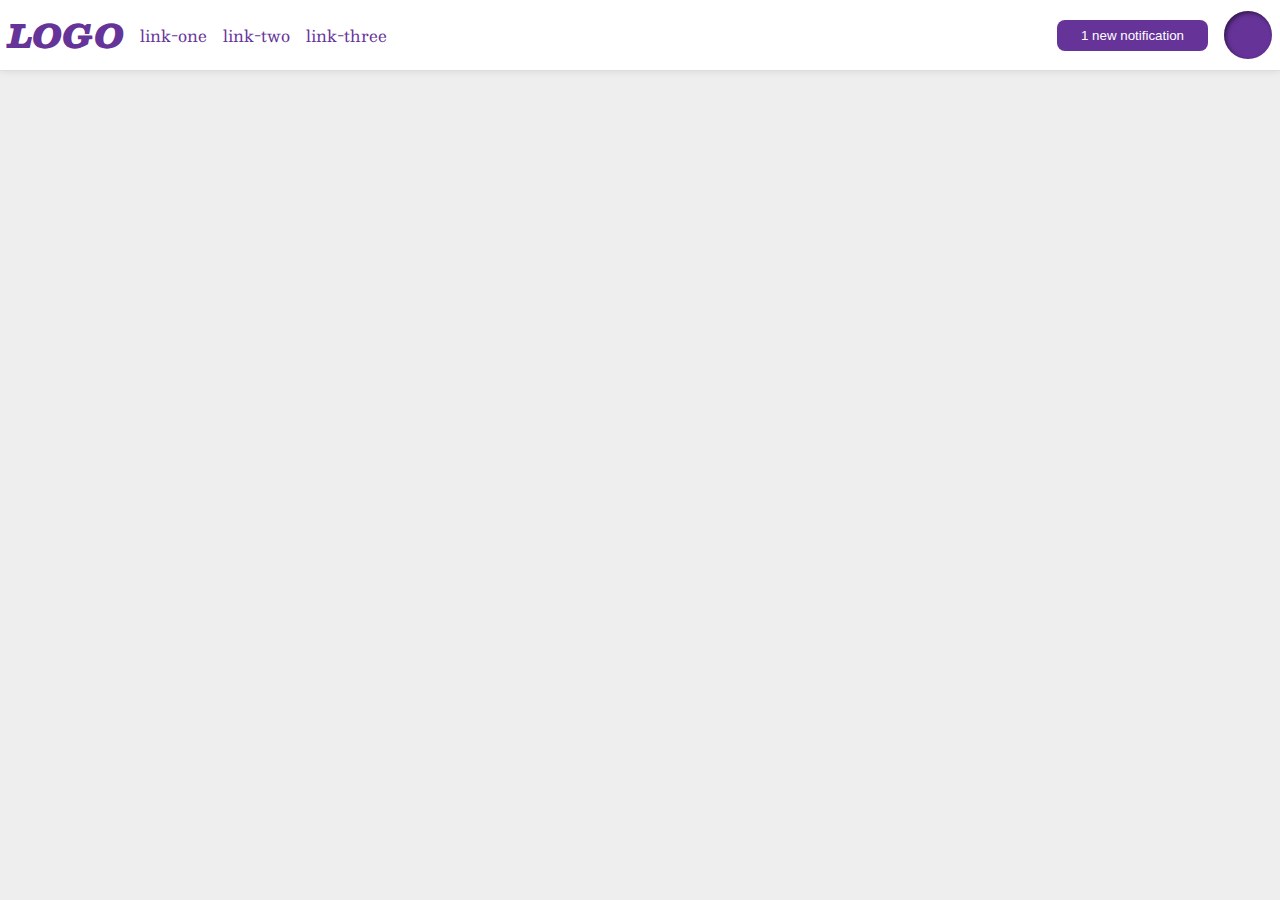
<file: flex/03-flex-header-2/index.html>
<!DOCTYPE html>
<html lang="en">
  <head>
    <meta charset="UTF-8">
    <meta http-equiv="X-UA-Compatible" content="IE=edge">
    <meta name="viewport" content="width=device-width, initial-scale=1.0">
    <title>Flex Header 2</title>
    <link rel="stylesheet" href="style.css">
  </head>
  <body>
    <div class="header">
      <div class="left"> 
        <div class="logo">
          LOGO
        </div>
        <ul class="links">
          <li><a href="https://google.com">link-one</a></li>
          <li><a href="https://google.com">link-two</a></li>
          <li><a href="https://google.com">link-three</a></li>
        </ul>
      </div>
      <div class="right"> 
        <button class="notifications">
          1 new notification
        </button>
        <div class="profile-image"></div>
      </div>
    </div>
  </body>
</html>
</file>
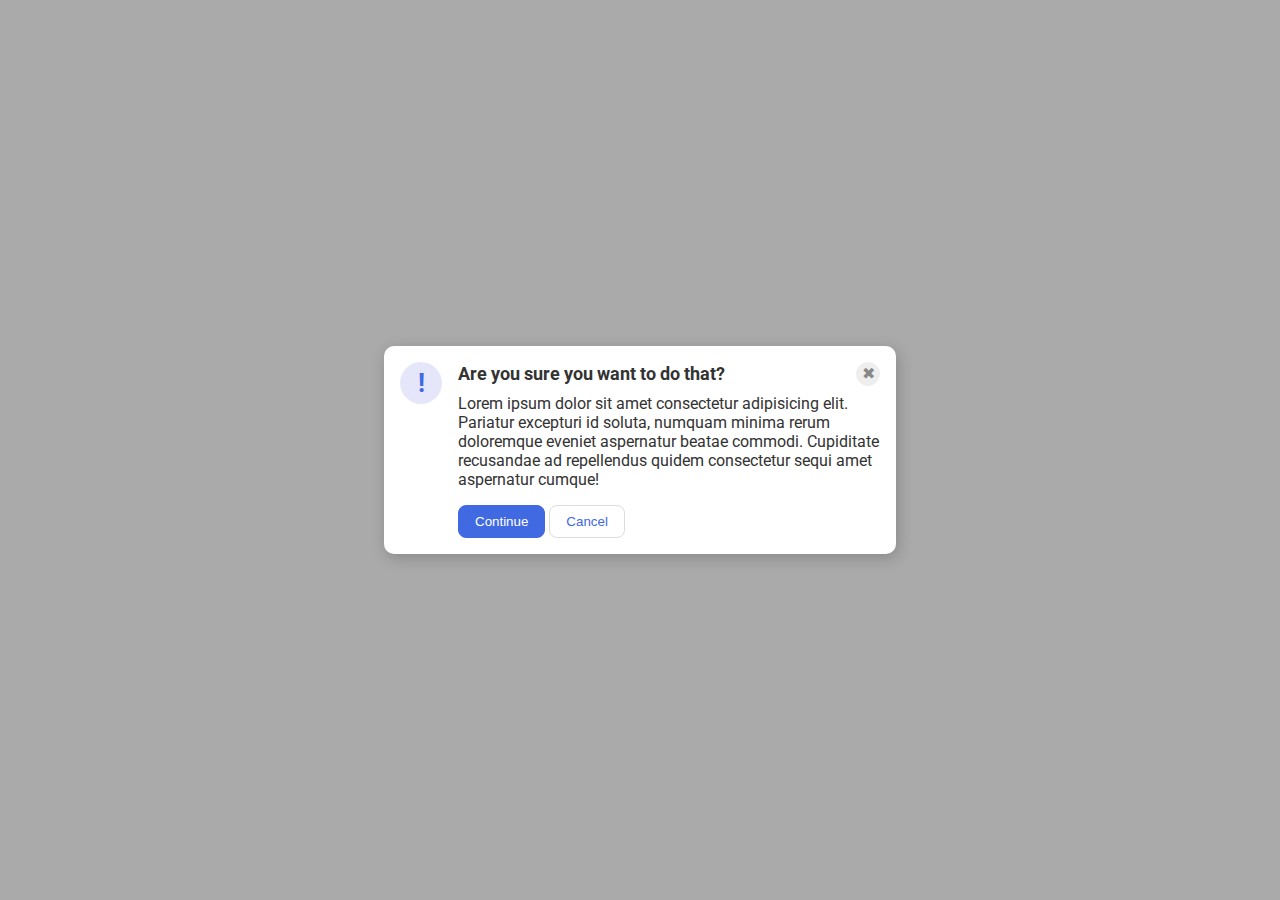
<file: flex/05-flex-modal/index.html>
<!DOCTYPE html>
<html lang="en">
  <head>
    <meta charset="UTF-8">
    <meta http-equiv="X-UA-Compatible" content="IE=edge">
    <meta name="viewport" content="width=device-width, initial-scale=1.0">
    <link rel="stylesheet" href="style.css">
    <title>Modal</title>
  </head>
  <body>
    <div class="modal">
      <div class="icon">!</div>
      <div class="right">
        <div class="header">Are you sure you want to do that?
          <button class="close-button">✖</button>
        </div>
        <div class="text">Lorem ipsum dolor sit amet consectetur adipisicing elit. Pariatur excepturi id soluta, numquam minima rerum doloremque eveniet aspernatur beatae commodi. Cupiditate recusandae ad repellendus quidem consectetur sequi amet aspernatur cumque!</div>
        <button class="continue">Continue</button>
        <button class="cancel">Cancel</button>
      </div>
    </div>
  </body>
</html>
</file>
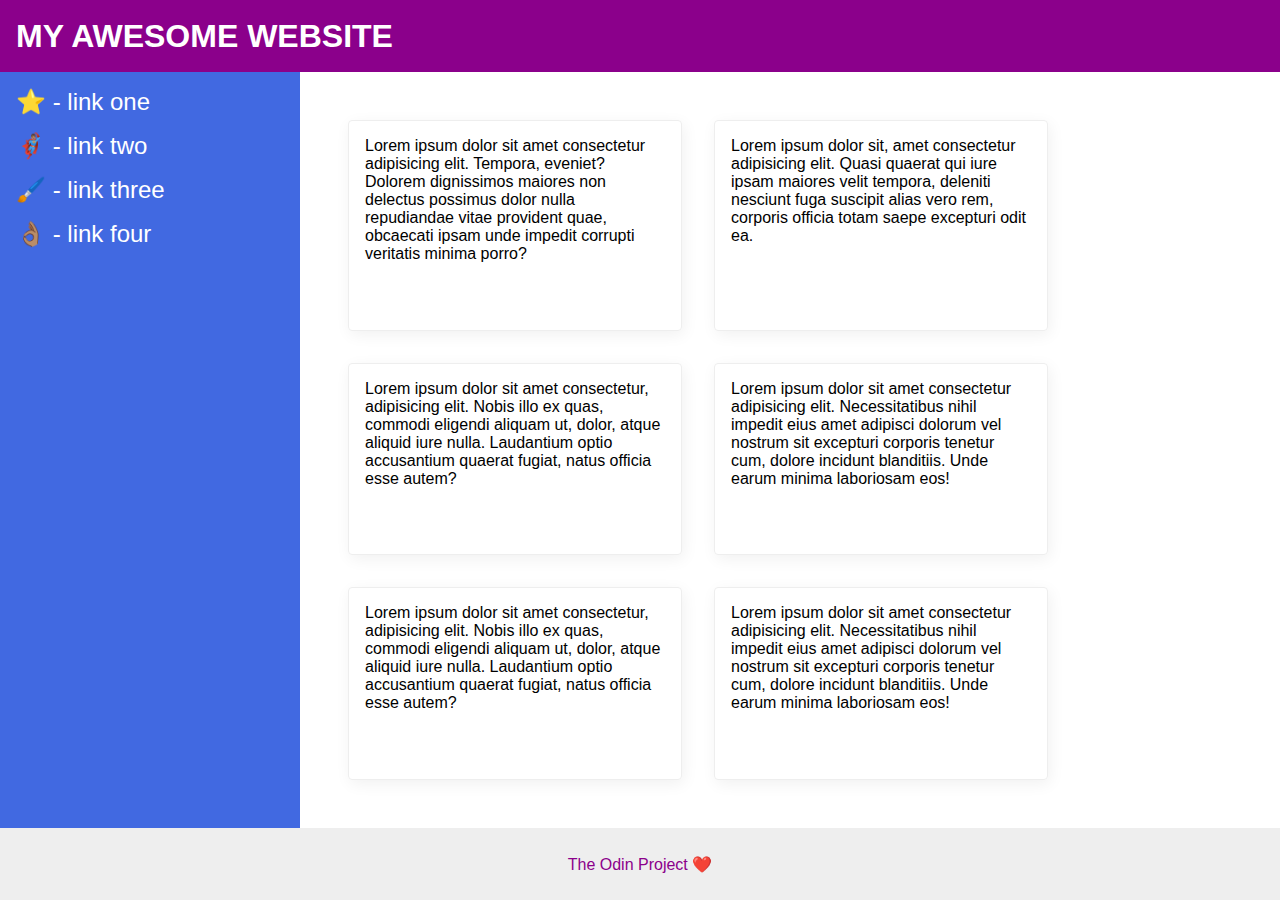
<file: flex/07-flex-layout-2/index.html>
<!DOCTYPE html>
<html lang="en">
  <head>
    <meta charset="UTF-8">
    <meta http-equiv="X-UA-Compatible" content="IE=edge">
    <meta name="viewport" content="width=device-width, initial-scale=1.0">
    <title>The Holy Grail</title>
    <link rel="stylesheet" href="style.css">
  </head>
  <body>
    <div class="header">
      MY AWESOME WEBSITE
    </div>
    
    <div class="content">
      <div class="sidebar">
        <ul>
          <li><a href="#">⭐ - link one</a></li>
          <li><a href="#">🦸🏽‍♂️ - link two</a></li>
          <li><a href="#">🖌️ - link three</a></li>
          <li><a href="#">👌🏽 - link four</a></li>
        </ul>
      </div>
  
      <div class="cards"> 
        <div class="card">Lorem ipsum dolor sit amet consectetur adipisicing elit. Tempora, eveniet? Dolorem dignissimos maiores non delectus possimus dolor nulla repudiandae vitae provident quae, obcaecati ipsam unde impedit corrupti veritatis minima porro?</div>
        <div class="card">Lorem ipsum dolor sit, amet consectetur adipisicing elit. Quasi quaerat qui iure ipsam maiores velit tempora, deleniti nesciunt fuga suscipit alias vero rem, corporis officia totam saepe excepturi odit ea.</div>
        <div class="card">Lorem ipsum dolor sit amet consectetur, adipisicing elit. Nobis illo ex quas, commodi eligendi aliquam ut, dolor, atque aliquid iure nulla. Laudantium optio accusantium quaerat fugiat, natus officia esse autem?</div>
        <div class="card">Lorem ipsum dolor sit amet consectetur adipisicing elit. Necessitatibus nihil impedit eius amet adipisci dolorum vel nostrum sit excepturi corporis tenetur cum, dolore incidunt blanditiis. Unde earum minima laboriosam eos!</div>
        <div class="card">Lorem ipsum dolor sit amet consectetur, adipisicing elit. Nobis illo ex quas, commodi eligendi aliquam ut, dolor, atque aliquid iure nulla. Laudantium optio accusantium quaerat fugiat, natus officia esse autem?</div>
        <div class="card">Lorem ipsum dolor sit amet consectetur adipisicing elit. Necessitatibus nihil impedit eius amet adipisci dolorum vel nostrum sit excepturi corporis tenetur cum, dolore incidunt blanditiis. Unde earum minima laboriosam eos!</div>  
      </div>
    </div>
    
    <div class="footer">
      The Odin Project ❤️
    </div>
  </body>
</html>
</file>
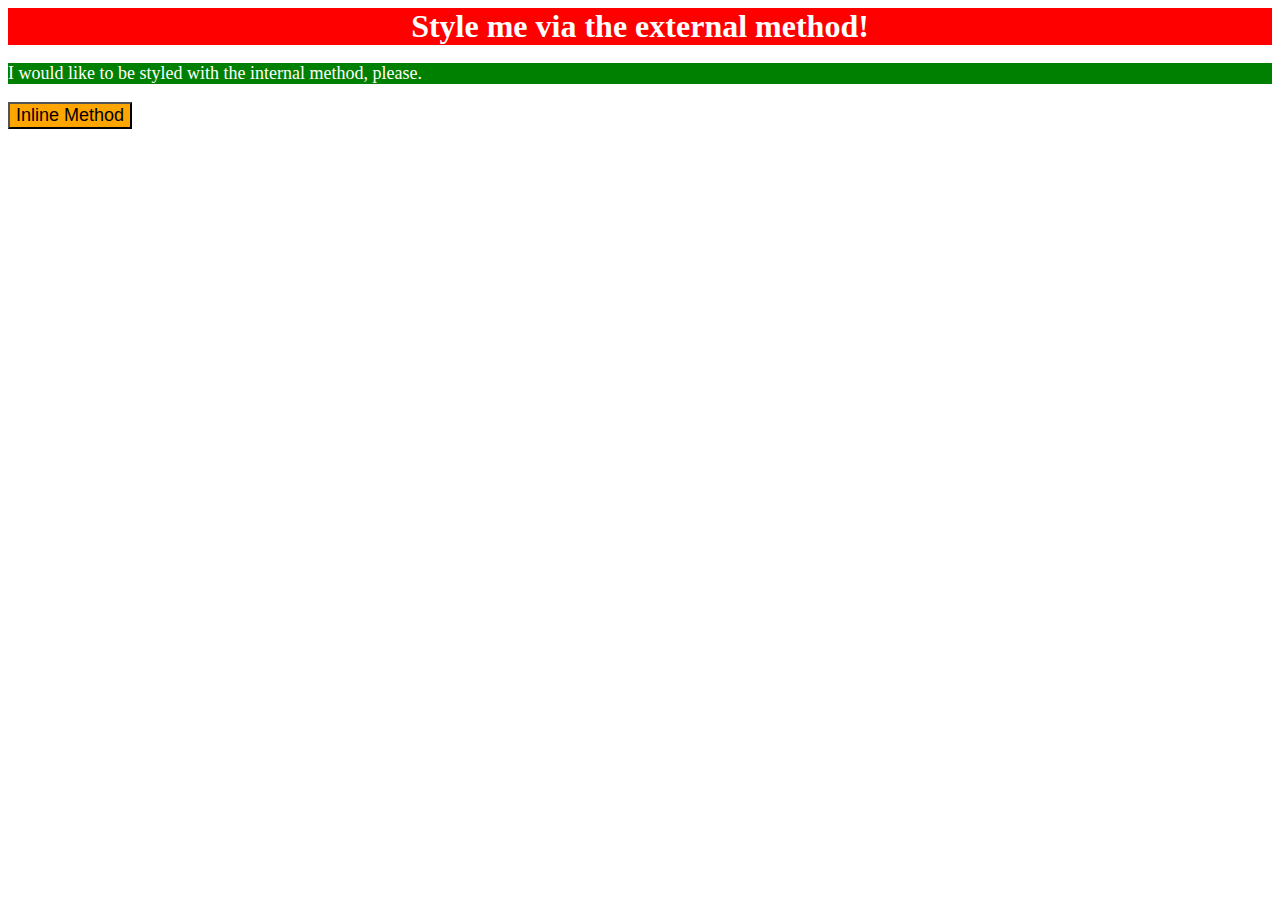
<file: foundations/01-css-methods/index.html>
<!DOCTYPE html>
<html lang="en">
  <head>
    <meta charset="UTF-8">
    <meta http-equiv="X-UA-Compatible" content="IE=edge">
    <meta name="viewport" content="width=device-width, initial-scale=1.0">
    <title>Methods for Adding CSS</title>
    <link rel="stylesheet" href="styles.css">
    <style>
      p {
        background-color: green;
        color: white;
        font-size: 18px;
      }
    </style>
  </head>
  <body>
    <div>Style me via the external method!</div>
    <p>I would like to be styled with the internal method, please.</p>
    <button style="background-color: orange; font-size: 18px">Inline Method</button>
  </body>
</html>
</file>
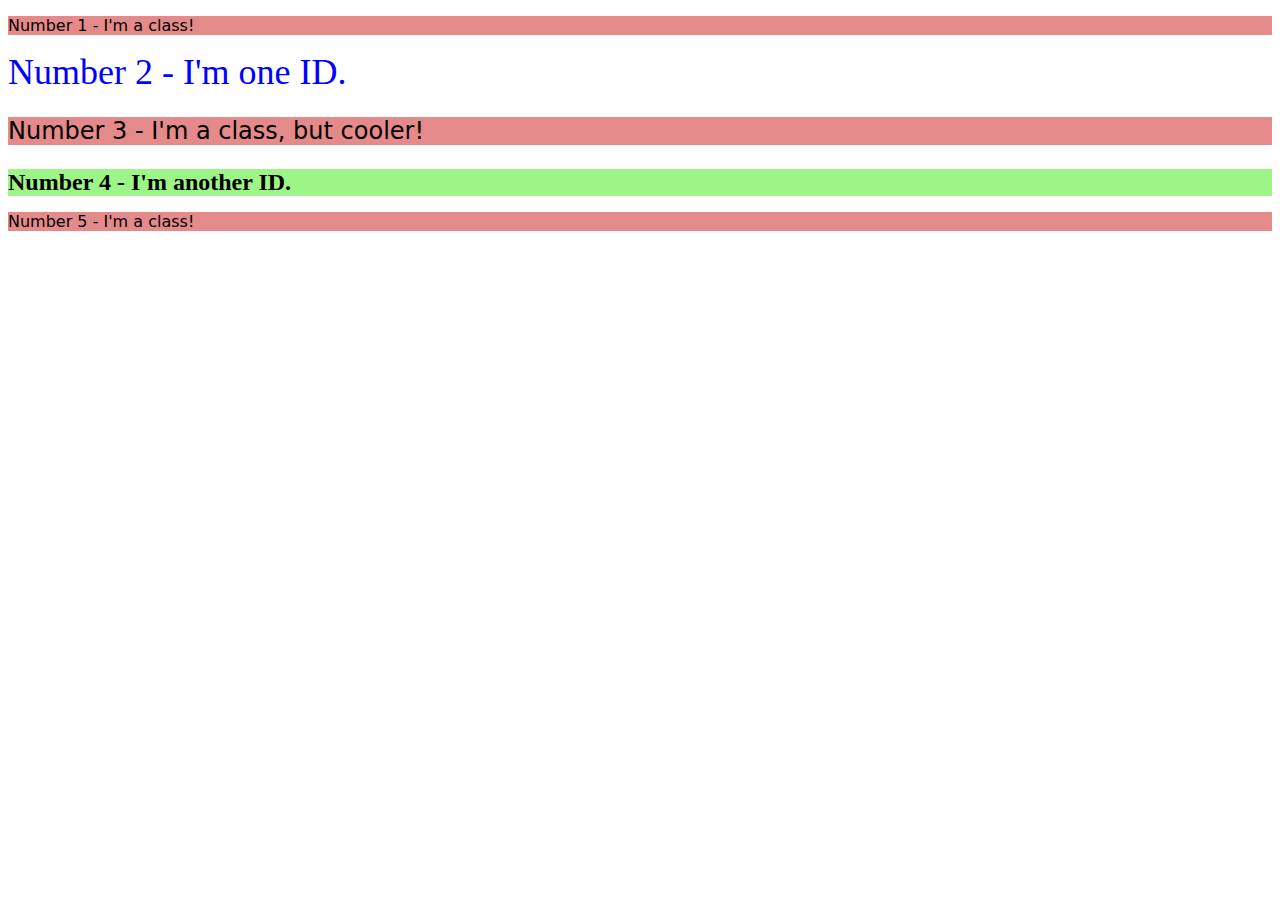
<file: foundations/02-class-id-selectors/index.html>
<!DOCTYPE html>
<html lang="en">
  <head>
    <meta charset="UTF-8">
    <meta http-equiv="X-UA-Compatible" content="IE=edge">
    <meta name="viewport" content="width=device-width, initial-scale=1.0">
    <title>Class and ID Selectors</title>
    <link rel="stylesheet" href="style.css">
  </head>
  <body>
    <p class="odd-elements">Number 1 - I'm a class!</p>
    <div id="number2">Number 2 - I'm one ID.</div>
    <p class="cooler">Number 3 - I'm a class, but cooler!</p>
    <div id="number4" class="cooler">Number 4 - I'm another ID.</div>
    <p class="odd-elements">Number 5 - I'm a class!</p>
  </body>
</html>
</file>
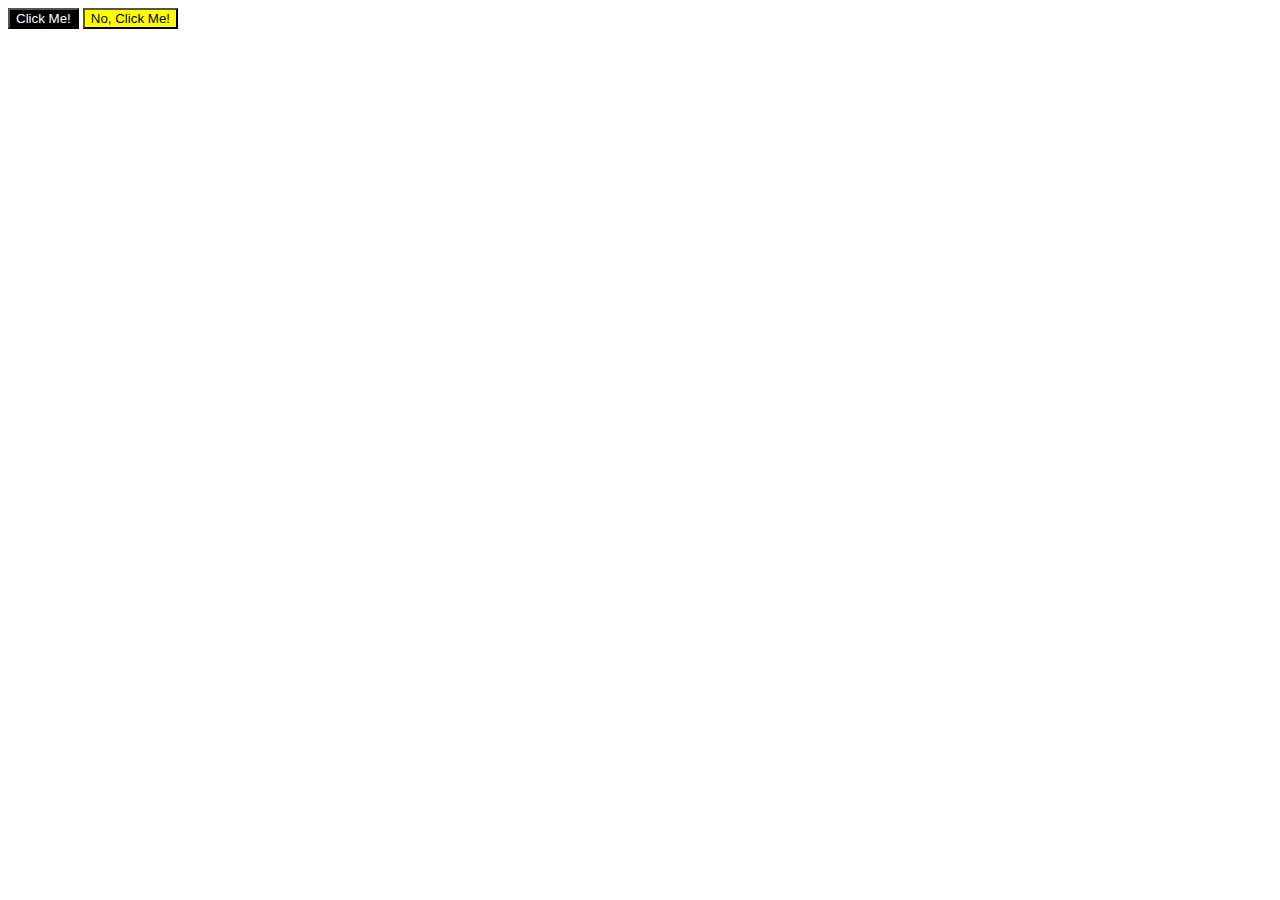
<file: foundations/03-grouping-selectors/index.html>
<!DOCTYPE html>
<html lang="en">
  <head>
    <meta charset="UTF-8">
    <meta http-equiv="X-UA-Compatible" content="IE=edge">
    <meta name="viewport" content="width=device-width, initial-scale=1.0">
    <title>Grouping Selectors</title>
    <link rel="stylesheet" href="style.css">
  </head>
  <body>
    <button class="black">Click Me!</button>
    <button class="yellow">No, Click Me!</button>
  </body>
</html>
</file>
<file: flex/03-flex-header-2/style.css>
/* this is some magical font-importing.  
you'll learn about it later. */
@import url('https://fonts.googleapis.com/css2?family=Besley:ital,wght@0,400;1,900&display=swap');

body {
  margin: 0;
  background: #eee;
  font-family: Besley, serif;
}

.header {
  background: white;
  border-bottom: 1px solid #ddd;
  box-shadow: 0 0 8px rgba(0,0,0,.1);
  display: flex;
  justify-content: space-between;
  padding: 8px;
}

.left, .right {
  display: flex;
  align-items: center;
  gap: 16px;
}

.profile-image {
  background: rebeccapurple;
  box-shadow: inset 2px 2px 4px rgba(0,0,0,.5);
  border-radius: 50%;
  width: 48px;
  height: 48px;
}

.logo {
  color: rebeccapurple;
  font-size: 32px;
  font-weight: 900;
  font-style: italic;
}

button {
  border: none;
  border-radius: 8px;
  background: rebeccapurple;
  color: white;
  padding: 8px 24px;
  margin-left: auto; 
}

a {
  /* this removes the line under our links */
  text-decoration: none;
  color: rebeccapurple;
}

ul {
  list-style-type: none;
  display: flex;
  margin: 0;
  padding: 0;
  gap: 16px;
}
</file>
<file: flex/05-flex-modal/style.css>
@import url('https://fonts.googleapis.com/css2?family=Roboto:wght@400;700&display=swap');

html, body {
  height: 100%;
}

body {
  font-family: Roboto, sans-serif;
  margin: 0;
  background: #aaa;
  color: #333;
  /* I'll give you this one for free lol */
  display: flex;
  align-items: center;
  justify-content: center;
}

.modal {
  background: white;
  width: 480px;
  border-radius: 10px;
  box-shadow: 2px 4px 16px rgba(0,0,0,.2);
  display: flex;
  gap: 16px;
  padding: 16px;
}

.header {
  font-size: 18px;
  font-weight: bold;
  display: flex;
  align-items: center;
  justify-content: space-between;
  margin-bottom: 8px;
}

.text {
  margin-bottom: 16px;
  line-height: 1.2;
}

.icon {
  color: royalblue;
  font-size: 26px;
  font-weight: 700;
  background: lavender;
  width: 42px;
  height: 42px;
  border-radius: 50%;
  display: flex;
  align-items: center;
  justify-content: center;
  flex-shrink: 0;
}

.close-button {
  background: #eee;
  border-radius: 50%;
  color: #888;
  font-weight: 400;
  font-size: 16px;
  height: 24px;
  width: 24px;
  display: flex;
  align-items: center;
  justify-content: center;
  border: 1px solid #eee;
  padding: 0;
}

button {
  cursor: pointer;
  padding: 8px 16px;
  border-radius: 8px;
  margin-top: opx;
}

button.continue {
  background: royalblue;
  border: 1px solid royalblue;
  color: white;
}

button.cancel {
  background: white;
  border: 1px solid #ddd;
  color: royalblue;
}
</file>
<file: flex/07-flex-layout-2/style.css>
body {
  font-family: -apple-system, BlinkMacSystemFont, 'Segoe UI', Roboto, Oxygen, Ubuntu, Cantarell, 'Open Sans', 'Helvetica Neue', sans-serif;
  margin: 0;
  min-height: 100vh;
  display: flex;
  flex-direction: column;
}

ul {
  list-style-type: none;
  margin: 0;
  padding: 0;
}

li {
  margin-bottom: 16px;
}

a {
  text-decoration: none;
  font-size: 24px;
  color: white;
}

.header {
  height: 72px;
  background: darkmagenta;
  color: white;
  font-weight: 900;
  font-size: 32px;
  display: flex;
  padding: 0 16px;
  align-items: center;
}

.content {
  display: flex;
  flex: 1;
}

.footer {
  height: 72px;
  background: #eee;
  color: darkmagenta;
  display: flex;
  justify-content: center;
  align-items: center;
}

.sidebar {
  width: 300px;
  background: royalblue;
  box-sizing: border-box;
  flex-shrink: 0;
  padding: 16px;
}

.card {
  border: 1px solid #eee;
  box-shadow: 2px 4px 16px rgba(0,0,0,.06);
  border-radius: 4px;
  width: 300px;
  padding: 16px;
  margin: 16px;
}

.cards {
  display: flex;
  flex-wrap: wrap;
  padding: 32px;
}
</file>
<file: foundations/01-css-methods/styles.css>
div {
    background-color: red;
    color: white;
    font: bold 32px serif;
    text-align: center;
}
</file>
<file: foundations/02-class-id-selectors/style.css>
.odd-elements,
.cooler {
    background-color: #e58a8a;
    font-family: Verdana, "DejaVu Sans", sans-serif;
}

.cooler {
    font-size: 24px;
}

#number2 {
    color: hsl(240, 100%, 50%);
    font-size: 36px;
}

#number4 {
    background-color: rgb(157, 245, 135);
    font-family: serif;
    font-weight: bold;
}
</file>
<file: foundations/03-grouping-selectors/style.css>
.black
.yellow {
    font: 28px Helvetica, "Times New Roman", sans-serif
}

.black {
    background-color: #000000;
    color: hsl(0, 0%, 100%);
}

.yellow {
    background-color: rgb(255, 255, 0);
    color: hsl(0, 0%, 0%);
}
</file>
